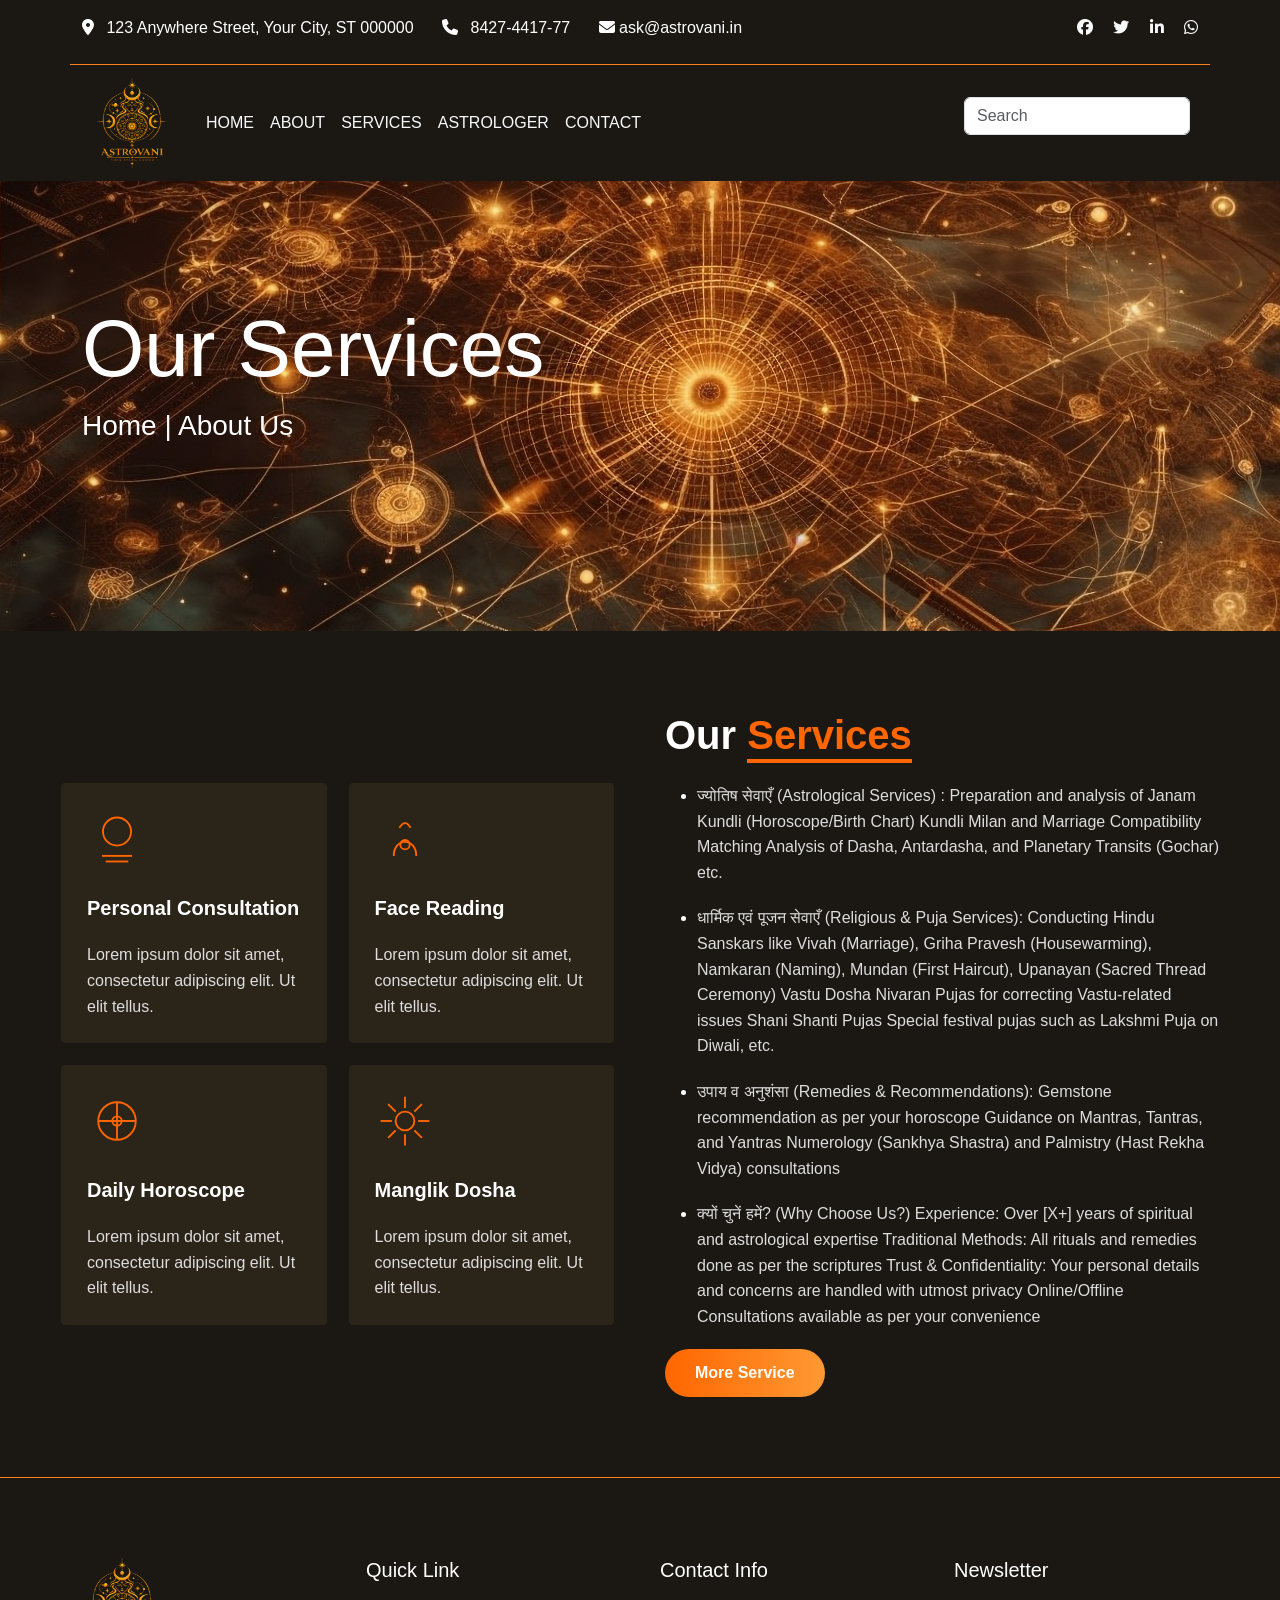
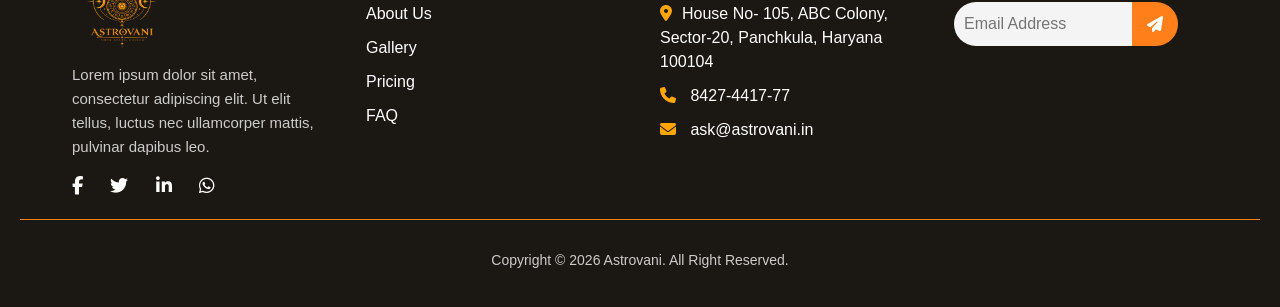
<file: services.html>
<!DOCTYPE html>
<html lang="en">
<head>
    <meta charset="UTF-8">
    <meta name="viewport" content="width=device-width, initial-scale=1.0">
    <title>Document</title>
    <link href="https://cdn.jsdelivr.net/npm/bootstrap@5.3.7/dist/css/bootstrap.min.css" rel="stylesheet"
    integrity="sha384-LN+7fdVzj6u52u30Kp6M/trliBMCMKTyK833zpbD+pXdCLuTusPj697FH4R/5mcr" crossorigin="anonymous">
<link rel="stylesheet" href="https://cdn.jsdelivr.net/npm/@fortawesome/fontawesome-free@6.5.2/css/all.min.css">
<link href="https://cdn.jsdelivr.net/npm/aos@2.3.4/dist/aos.css" rel="stylesheet">
</head>
<body>
    <link rel="stylesheet" href="./style.css">
    <div class="head container justify-content-between align-items-center  d-flex mt-3">
        <div class="text-start">
            <span><i class="fa-solid fa-location-dot me-2"></i>
                <span class="text me-4">123 Anywhere Street, Your City, ST 000000</span>
                <i class="fa-solid fa-phone me-2"></i>
                <span class="text me-4"> 8427-4417-77</span>
                <i class="fa-solid fa-envelope"></i>
                <span class="text me-4"> ask@astrovani.in</span>
        </div>
        <div class="text-end">
            <span class="">
                <a href="https://facebook.com" class="text-decoration-none text-light me-2"><i class="fa-brands fa-facebook me-2"></i></a>
                <a href="https://twitter.com" class="text-decoration-none text-light me-2"><i class="fa-brands fa-twitter me-2"></i></a>
                <a href="https://linkedin.com" class="text-decoration-none text-light me-2"><i class="fa-brands fa-linkedin-in me-2"></i></a>
                <a href="https://wa.me/1234567890" class="text-decoration-none text-light"><i class="fa-brands fa-whatsapp"></i></a>
            </span>
        </div>

        </span>
    </div>

    <nav class="navbar container navbar-expand-lg bg-body-primary mt-4">
        <div class="container-fluid">
          <a class="navbar-brand text-light" href="./index.html"> <img src="./images/logo-final.png" alt="" class="logo-img"></a>
          <button class="navbar-toggler" type="button" data-bs-toggle="collapse" data-bs-target="#navbarSupportedContent" aria-controls="navbarSupportedContent" aria-expanded="false" aria-label="Toggle navigation">
            <span class="navbar-toggler-icon"></span>
          </button>
          <div class="collapse navbar-collapse" id="navbarSupportedContent">
            <ul class="navbar-nav me-auto mb-2 mb-lg-0">
              <li class="nav-item">
                <a class="nav-link active text-light" aria-current="page" href="./index.html">HOME</a>
              </li>
              <li class="nav-item">
                <a class="nav-link text-light" href="./about-us.html">ABOUT</a>
              </li>
              <li class="nav-item">
                <a class="nav-link text-light" href="./services.html">SERVICES</a>
              </li>
              <li class="nav-item">
                <a class="nav-link text-light" href="./astrologer.html">ASTROLOGER</a>
              </li>
            
              <li class="nav-item">
                <a class="nav-link text-light" href="./contact.html">CONTACT</a>
              </li>
            </ul>
            <div class="search-container">
              <form class="d-flex">
                <input class="form-control me-2" type="search" placeholder="Search" aria-label="Search">
              </form>
          </div>
        </div>
      </nav>


      <!-- hero section -->
        <div class="about-hero-section">
      <div class="hero-text container text-start" data-aos="fade-up">
        <h1 style="font-size: 80px;">Our Services</h1>
        <p class="fs-3 text-light"> <a href="./index.html"> Home </a>|<a href="./about-us.html"> About Us</a></p><br><br>
      </div>
    </div>
    

      <!-- four cards -->
    
      <section class="services-section">
        <!-- Left side cards -->
        <div class="services-left" data-aos="fade-up">
          <div class="service-card card" data-aos="slide-up" data-aos-delay="0">
            <!-- Personal Consultation - Crystal Ball -->
            <svg xmlns="http://www.w3.org/2000/svg" viewBox="0 0 64 64">
              <circle cx="32" cy="24" r="15" stroke-width="2"/>
              <line x1="16" y1="50" x2="48" y2="50" stroke-width="2"/>
              <line x1="20" y1="56" x2="44" y2="56" stroke-width="2"/>
            </svg>
            <h3>Personal Consultation</h3>
            <p>Lorem ipsum dolor sit amet, consectetur adipiscing elit. Ut elit tellus.</p>
          </div>
    
          <div class="service-card card" data-aos="slide-up" data-aos-delay="0">
            <!-- Face Reading - Palm & Eye -->
            <svg xmlns="http://www.w3.org/2000/svg" viewBox="0 0 64 64">
              <path d="M20 50 C20 30, 44 30, 44 50" stroke-width="2"/>
              <circle cx="32" cy="38" r="5" stroke-width="2"/>
              <path d="M26 20 Q32 10 38 20" stroke-width="2"/>
            </svg>
            <h3>Face Reading</h3>
            <p>Lorem ipsum dolor sit amet, consectetur adipiscing elit. Ut elit tellus.</p>
          </div>
    
          <div class="service-card card" data-aos="slide-up" data-aos-delay="200">
            <!-- Daily Horoscope - Zodiac Wheel -->
            <svg xmlns="http://www.w3.org/2000/svg" viewBox="0 0 64 64">
              <circle cx="32" cy="32" r="20" stroke-width="2"/>
              <circle cx="32" cy="32" r="5" stroke-width="2"/>
              <line x1="32" y1="12" x2="32" y2="52" stroke-width="2"/>
              <line x1="12" y1="32" x2="52" y2="32" stroke-width="2"/>
            </svg>
            <h3>Daily Horoscope</h3>
            <p>Lorem ipsum dolor sit amet, consectetur adipiscing elit. Ut elit tellus.</p>
          </div>
    
          <div class="service-card card" data-aos="slide-up" data-aos-delay="200">
            <!-- Manglik Dosha - Sun Symbol -->
            <svg xmlns="http://www.w3.org/2000/svg" viewBox="0 0 64 64">
              <circle cx="32" cy="32" r="10" stroke-width="2"/>
              <line x1="32" y1="6" x2="32" y2="18" stroke-width="2"/>
              <line x1="32" y1="46" x2="32" y2="58" stroke-width="2"/>
              <line x1="6" y1="32" x2="18" y2="32" stroke-width="2"/>
              <line x1="46" y1="32" x2="58" y2="32" stroke-width="2"/>
              <line x1="14" y1="14" x2="22" y2="22" stroke-width="2"/>
              <line x1="42" y1="42" x2="50" y2="50" stroke-width="2"/>
              <line x1="14" y1="50" x2="22" y2="42" stroke-width="2"/>
              <line x1="42" y1="22" x2="50" y2="14" stroke-width="2"/>
            </svg>
            <h3>Manglik Dosha</h3>
            <p>Lorem ipsum dolor sit amet, consectetur adipiscing elit. Ut elit tellus.</p>
          </div>
        </div>
    
        <!-- Right side text -->
        <div class="services-right" data-aos="slide-up" data-aos-delay="200">
          <h2>Our <span>Services</span></h2>
          <ul type="disc">
            <li>
          <p>ज्योतिष सेवाएँ (Astrological Services) : Preparation and analysis of Janam Kundli (Horoscope/Birth Chart)
            Kundli Milan and Marriage Compatibility Matching
            Analysis of Dasha, Antardasha, and Planetary Transits (Gochar) etc.</p>
          </li>
          <li>
          <p>धार्मिक एवं पूजन सेवाएँ (Religious & Puja Services):
            Conducting Hindu Sanskars like Vivah (Marriage), Griha Pravesh (Housewarming), Namkaran (Naming), Mundan (First Haircut), Upanayan (Sacred Thread Ceremony)           
            Vastu Dosha Nivaran Pujas for correcting Vastu-related issues Shani Shanti Pujas          
            Special festival pujas such as Lakshmi Puja on Diwali, etc.</p>
          </li>
          <li>
            <p>उपाय व अनुशंसा (Remedies & Recommendations):
              Gemstone recommendation as per your horoscope            
              Guidance on Mantras, Tantras, and Yantras             
              Numerology (Sankhya Shastra) and Palmistry (Hast Rekha Vidya) consultations</p>
            </li>
            <li>
            <p>क्यों चुनें हमें? (Why Choose Us?)
              Experience: Over [X+] years of spiritual and astrological expertise           
              Traditional Methods: All rituals and remedies done as per the scriptures             
              Trust & Confidentiality: Your personal details and concerns are handled with utmost privacy             
              Online/Offline Consultations available as per your convenience</p>
            </li>
            </ul>
          <a href="#" class="btn">More Service</a>
        </div>
      </section>



        <!-- footer  -->

  <footer class="footer">
    <div class="sub container">
      <div class="footer-col logo-col">
        <h1 class="logo"><img src="./images/logo-final.png" alt="" class="logo-img"></h1>
        <p>Lorem ipsum dolor sit amet, consectetur adipiscing elit. Ut elit tellus, luctus nec ullamcorper mattis, pulvinar dapibus leo.</p>
        <div class="social-icons">
          <a href="https://facebook.com" class="text-decoration-none text-light me-2"><i class="fab fa-facebook-f"></i></a>
          <a href="https://twitter.com" class="text-decoration-none text-light me-2"><i class="fab fa-twitter"></i></a>
          <a href="https://linkedin.com" class="text-decoration-none text-light me-2"><i class="fab fa-linkedin-in"></i></a>
          <a href="https://wa.me/1234567890" class="text-decoration-none text-light"><i class="fab fa-whatsapp"></i></a>

        </div>
      </div>
  
      <div class="footer-col">
        <h3>Quick Link</h3>
        <ul>
          <li>About Us</li>
          <li>Gallery</li>
          <li>Pricing</li>
          <li>FAQ</li>
        </ul>
      </div>
  
      <div class="footer-col">
        <h3>Contact Info</h3>
        <ul class="contact-info">
          <li><i class="fa-solid fa-location-dot"></i>House No- 105, ABC Colony, Sector-20, Panchkula, Haryana 100104</li>
          <li><i class="fa-solid fa-phone"></i>  8427-4417-77</li>
          <li><i class="fas fa-envelope"></i> ask@astrovani.in</li>
        </ul>
      </div>
  
      <div class="footer-col newsletter">
        <h3>Newsletter</h3>
       <form class="newsletter-box" id="newsletter-form">
  <input type="email" id="newsletter-email" name="email" placeholder="Email Address" required>
  <button type="submit" id="newsletter-btn"><i class="fas fa-paper-plane"></i></button>
</form>
      </div>
    </div>
    <div class="footer-bottom">
      <p>Copyright © 2026 Astrovani. All Right Reserved.</p>
    </div>
  </footer>

    

      <script src="./main.js"></script>
         <script src="https://cdn.jsdelivr.net/npm/bootstrap@5.3.7/dist/js/bootstrap.bundle.min.js"
        integrity="sha384-ndDqU0Gzau9qJ1lfW4pNLlhNTkCfHzAVBReH9diLvGRem5+R9g2FzA8ZGN954O5Q"
        crossorigin="anonymous"></script>
        <script src="https://cdn.jsdelivr.net/npm/aos@2.3.4/dist/aos.js"></script>
        <script>
    AOS.init({
      duration: 1000, // animation duration in ms
      once: true     // animation happens only once
    });
    </script>
</body>
</html>
</file>
<file: style.css>
.navbar{
  border-top: 1px solid #ff7f1a;
}

.dropdown-menu{
  background-color: #1b1813;
}

.dropdown-item{
  color: white;

}
.icon{
    font-size: 25px;
}

.logo-img{
  height: 90px;
  width: 100px;
}




.hero-section {
    position: relative; /* Required for z-index and child positioning */
    background-image: url(./images/illustration-circle-with-abstract-neon-light-effects-great-futuristic-background.jpg);
    height: 100vh;
    width: 100%;
    background-size: cover;
    background-position: center;
    background-repeat: no-repeat;
    z-index: 1; /* Set back to positive so content can appear over it */
    display: flex; /* Optional: center content */
    align-items: center;
    justify-content: left;
    color: white; /* Makes text readable */
    text-align: center;
    overflow: visible;
  }

/* General Styles */
body {
  margin: 0;
  font-family: 'Segoe UI', sans-serif;
}

/* Section Styles */
.about-section {
  background-color: #1b1813;
  color: #fff;
  padding: 50px 20px 60px; /* Extra top padding so the hover effect looks good */
  position: relative;
  overflow: visible;
}

.about-container {
  max-width: 1200px;
  display: flex;
  margin-left: 100px;
  flex-wrap: wrap;
  align-items: center;
  position: relative;
}

/* IMAGE ON LEFT */
.about-image {
  flex: 1 1 50%;
  position: relative;
  z-index: 2;
  margin-top: -190px; /* This makes it "hover" over section above */
  justify-content: left;
}

.about-image img {
  width: 100%;
  border-radius: 10px;
  box-shadow: 0 10px 30px rgba(0,0,0,0.3);
}

/* TEXT ON RIGHT */
.circle-img {
      width: 550px;
      height: 550px;
      border-radius: 0%;
      position: absolute;
      top: -290px;
      right: 40px;
      transform: rotate(0deg);
      transition: transform 0.1s linear;
      z-index: 1;
      padding: 0px;
    }

    .circle-img img {
      width: 100%;
      height: 100%;
      object-fit: cover;
    }

.about-content {
  flex: 1 1 50%;
  padding-left: 40px;
  position: relative; /* anchor point for the wheel */
}

.about-content h2,
.about-content .underline,
.about-content p,
.about-content .btn-read-more {
  position: relative;
  z-index: 2; /* keep text above the wheel */
}

.about-content h2 {
  font-size: 36px;
  margin-top: 200px;
}

.underline {
  width: 60px;
  height: 8px;
  background-color: orange;
  margin-bottom: 25px;
}

.about-content p {
  line-height: 1.7;
  margin-bottom: 20px;
  font-size: 16px;
  color: #ddd;
}

.btn-read-more {
  padding: 10px 25px;
  background-color: orange;
  color: #fff;
  border: none;
  border-radius: 25px;
  cursor: pointer;
  font-weight: bold;
  transition: background 0.3s;
}

.btn-read-more:hover {
  background-color: #ff9500;
}

  @keyframes float {
  0% { transform: translateY(0); }
  50% { transform: translateY(-15px); }
  100% { transform: translateY(0); }
}

  .counter-wrapper {
    display: flex;
    justify-content: center;
    gap: 100px;
    margin-top: 100px;
  }

  .counter-box {
    background: radial-gradient(circle at 30% 30%, #1b2418, #2b2418);
    width: 200px;
    height: 200px;
    border-radius: 50%;
    display: flex;
    flex-direction: column;
    justify-content: center;
    align-items: center;
    box-shadow: 0 0 15px rgba(0,0,0,0.2);
  }

  .counter-number {
    font-size: 40px;
    font-weight: bold;
  }

  .counter-label {
    font-size: 18px;
    margin-top: 5px;
    color: #ddd;
  }

  body {
    margin: 0;
    font-family: Arial, sans-serif;
    background: #000;
    color: #fff;
  }
.zodiac-content{
      flex: 1 1 50%;


}

.circle-img2 {
      width: 500px;
      height: 500px;
      border-radius: 50%;
      position: relative;
      overflow: hidden;
      /* top: 50%; */
      left: 50%;
      transform: translate(-50%, -50%) rotate(0deg);
      transition: transform 0.1s linear;
    }

    .circle-img2 img {
      width: 100%;
      height: 100%;
      /* object-fit: cover; */
    }


  .services-section {
    display: flex;
    justify-content: center;
    align-items: center;
    padding: 80px 60px;
    background: url('https://images.unsplash.com/photo-1604881990731-8d7c1b1e7f7c') no-repeat center center/cover;
    position: relative;
  }

  .services-left {
    display: grid;
    grid-template-columns: repeat(2, 1fr);
    gap: 20px;
    flex: 1;
  }

  .service-card {
    background: #1b1813;
    padding: 30px;
    border-radius: 5px;
    border: 1px solid transparent;
    transition: 0.3s;
  }

  .service-card:hover {
    border: 1px solid #ff6600;
  }

  .service-card svg {
    width: 60px;
    height: 60px;
    margin-bottom: 15px;
    stroke: #ff6600;
    fill: none;
  }

  .service-card h3 {
    margin: 0 0 10px;
    font-size: 20px;
    color: white;
    font-weight: bold;
  }

  .service-card p {
    margin: 0;
    font-size: 14px;
    color: #ddd;
  }

  .services-right {
    flex: 1;
    padding-left: 50px;
  }

  .services-right h2 {
    font-size: 40px;
    font-weight: bold;
    margin-bottom: 20px;
  }

  .services-right h2 span {
    color: #ff6600;
    border-bottom: 4px solid #ff6600;
    display: inline-block;
  }

  .services-right p {
    font-size: 16px;
    line-height: 1.6;
    margin-bottom: 20px;
    color: #ddd;
  }

  .services-right .btn {
    display: inline-block;
    padding: 12px 30px;
    background: linear-gradient(90deg, #ff6600, #ff9933);
    border: none;
    border-radius: 30px;
    font-size: 16px;
    font-weight: bold;
    cursor: pointer;
    color: #fff;
    text-decoration: none;
    transition: 0.3s;
  }

  .services-right .btn:hover {
    background: linear-gradient(90deg, #ff9933, #ff6600);
  }

  :root{
    --bg:#000;           
    --card:#2b2418;
    --border:#1b1813;
    --accent:#ff7a1a;       /* warm orange line */
    --ink:white;
    --muted:#b8c3ce;
  }
  *{box-sizing:border-box}
  html,body{height:100%}
  body{
    margin:0;
    background:radial-gradient(1200px 800px at 90% -10%, #1b1813 0%, #1b1813 55%) var(--bg);
    color:var(--ink);
    font-family:Poppins, system-ui, -apple-system, Segoe UI, Roboto, Arial, sans-serif;
  }

  .wrap{
    max-width:1300px;
    margin:48px auto 80px;
    padding:0 20px;
    justify-items: flex-start;
  }
  header h1{
    font-family:Lora, Georgia, serif;
    font-weight:700;
    letter-spacing:.3px;
    font-size:40px;
    margin:0 0 26px;
  }

  /* GRID */
  .grid{
    display:grid;
    grid-template-columns: repeat(4, minmax(240px, 1fr));
    gap:26px;
  }
  @media (max-width:1100px){
    .grid{ grid-template-columns: repeat(3, minmax(220px,1fr)); }
  }
  @media (max-width:780px){
    .grid{ grid-template-columns: repeat(2, minmax(220px,1fr)); }
  }
  @media (max-width:520px){
    .grid{ grid-template-columns: 1fr; }
  }

  /* CARD */
  .card{
    display:flex;
    justify-items: start;
    flex-direction:column;
    gap:12px;
    padding:26px 26px 24px;
    background:var(--card);
    border:1.5px solid var(--border);
    min-height:230px;
    position:relative;
        transition:.25s ease;
  }
  .card:hover{ border-color:var(--accent); box-shadow:0 0 0 1px color-mix(in oklab, var(--accent), transparent 60%), 0 18px 40px #0009; }
  .card.selected{ border-color:var(--accent); }
  .title{
    font-family:Lora, Georgia, serif;
    font-size:28px;
    line-height:1.1;
    margin:6px 0 0;
  }
  .dates{
    color:var(--muted);
    font-size:14px;
    margin-top:-2px;
  }

  /* ICONS */
  svg{ width:108px; height:108px; }
  .icon{
    stroke:var(--accent);
    stroke-width:2;
    stroke-linecap:round;
    stroke-linejoin:round;
    fill:none;
    filter: drop-shadow(0 0 6px rgba(255,122,26,.32));
  }
  .spark{ stroke-dasharray:0; }
  .spark circle{ fill:none; }
  .spark path, .spark line{
    opacity:.9;
  }
  .star{ fill:none; }
  .star path{ stroke-width:1.6 }

  /* subtle hover lift of icon */
  .card:hover svg{ transform:translateY(-2px); transition:.25s }

 

  .astro-form {
    display: flex;
    gap: 20px;
  }

  .astro-form input {
    padding: 15px 25px;
    border-radius: 40px;
    border: none;
    outline: none;
    font-size: 16px;
    min-width: 220px;
  }

  .astro-form button {
    padding: 15px 40px;
    border-radius: 40px;
    border: none;
    background-color: #FF6600;
    color: #fff;
    font-size: 16px;
    font-weight: bold;
    cursor: pointer;
    transition: 0.3s;
  }

  @media (max-width: 600px) {
  .astro-form {
    width: 90%;      /* Make card almost full-width */
    padding: 15px;   /* Reduce padding */
    font-size: 14px; /* Smaller font */
  }
}

  .testimonials {
    display: flex;
    gap: 30px;
  }

  .story {
    background: #1b1813;
    color: #fff;
    padding: 40px 20px 60px;
    width: 300px;
    text-align: center;
    position: relative;
    border-radius: 6px;
    box-shadow: 0px 6px 15px rgba(0,0,0,0.4);
  }

  .quote {
    font-size: 50px;
    color: #cf8524;
    margin-bottom: 20px;
  }

  .card p {
    font-size: 16px;
    line-height: 1.6;
  }

  .profile-img {
    width: 80px;
    height: 80px;
    border-radius: 50%;
    overflow: hidden;
    position: absolute;
    bottom: -40px;
    left: 50%;
    transform: translateX(-50%);
    border: 4px solid #cf8524;
  }

  .profile-img img {
    width: 100%;
    height: 100%;
    object-fit: cover;
  }

  .name {
    margin-top: 60px;
    font-weight: bold;
    font-size: 18px;
  }

  /* Base styles for desktop are assumed above */



  .text{
    font-family: 'Franklin Gothic Medium', 'Arial Narrow', Arial, sans-serif;
  }

  .cards-container {
    display: flex;
    gap: 20px;
    flex-wrap: wrap;
    justify-content: center;
  }

  .box {
    background-color: #1b1813;
    color: #fff;
    padding: 40px 20px;
    border-radius: 8px;
    width: 250px;
    text-align: center;
    border: 2px solid transparent;
    transition: transform 0.3s, border 0.3s;
  }

  .card.highlight {
    border: 2px solid #cf8524;
  }

  .box h2 {
    font-size: 36px;
    margin: 0 0 15px 0;
  }

  .box h3 {
    font-size: 20px;
    margin: 0 0 20px 0;
  }

  .box p {
    font-size: 14px;
    line-height: 1.5;
    margin-bottom: 30px;
  }

  .box button {
    background-color: #ff7f1a;
    border: none;
    color: white;
    padding: 12px 30px;
    font-size: 16px;
    font-weight: bold;
    border-radius: 25px;
    cursor: pointer;
  }

  .box:hover {
    transform: translateY(-5px);
  }

  /* Responsive */
  @media (max-width: 900px) {
    .cards-container {
      flex-direction: column;
      align-items: center;
    }

    .box {
      width: 80%;
      margin-bottom: 20px;
    }
  }


  @import url('https://cdnjs.cloudflare.com/ajax/libs/font-awesome/5.15.4/css/all.min.css');

body {
  margin: 0;
  font-family: 'Segoe UI', sans-serif;
}

.footer {
  background-color: #1b1813;
  border-top: 1px solid #ff7f1a;
  color: #fff;
  padding: 60px 20px 20px;
}

.sub {
  display: flex;
  flex-wrap: wrap;
  justify-content: space-between;
  max-width: 1200px;
  margin: auto;
}

.footer-col {
  flex: 1 1 220px;
  margin: 20px;
}

.logo-col .logo {
  font-size: 28px;
  margin-bottom: 15px;
}

.logo span.orange {
  color: #2b1813;
}

.footer-col p {
  font-size: 15px;
  color: #ccc;
  line-height: 1.6;
}

.footer-col h3 {
  font-size: 20px;
  margin-bottom: 20px;
  color: #fff;
}

.footer-col ul {
  list-style: none;
  padding: 0;
}

.footer-col ul li {
  margin-bottom: 10px;
  font-size: 16px;
  color: #fff;
  cursor: pointer;
}

.footer-col ul li i {
  margin-right: 10px;
  color: orange;
}


.social-icons i {
  font-size: 18px;
  margin-right: 15px;
  cursor: pointer;
  color: #fff;
  transition: color 0.3s;
}

.social-icons i:hover {
  color: #1b1813;
}

.newsletter-box {
  display: flex;
  margin-top: 10px;
}

.newsletter-box input {
  padding: 10px;
  border: none;
  border-radius: 25px 0 0 25px;
  width: 70%;
  outline: none;
}

.newsletter-box button {
  padding: 10px 20px;
  border: none;
  background-color: #ff7f1a;;
  color: #fff;
  border-radius: 0 25px 25px 0;
  cursor: pointer;
}

.footer-bottom {
  text-align: center;
  padding-top: 30px;
  border-top: 1px solid #ff7f1a;
  color: #ccc;
  font-size: 14px;
}


/* Main emergency contact box */
.emergency-box {
  display: flex;
  align-items: center;
  background-color: #2b2418; /* Dark background */
  padding: 20px 25px;
  border-radius: 10px;
  width: fit-content;
  transition: all 0.3s ease;
  box-shadow: 0 4px 10px rgba(0, 0, 0, 0.2);
  cursor: pointer;
  margin-top: -1000px;
  margin-left: 400px;
  z-index: 2;
}

/* Hover effect to match the image */
.emergency-box:hover {
  transform: translateY(-5px);
  box-shadow: 0 10px 25px rgba(0, 0, 0, 0.35);
}

/* Phone icon container */
.icon-section {
  background-color: #1b1813; /* Orange background */
  color: white;
  font-size: 26px;
  padding: 15px;
  border-radius: 50%;
  display: flex;
  align-items: center;
  justify-content: center;
  margin-right: 20px;
}

/* Text part */
.text-section .label {
  margin: 0;
  font-size: 16px;
  color: white;
  font-family: 'Georgia', serif;
}

.text-section .phone {
  margin: 5px 0 0;
  font-size: 22px;
  font-weight: bold;
  color: white;
  font-family: 'Georgia', serif;
}


.testimonials-section {
  background-color: #1b1813;
}

.section-underline {
  width: 80px;
  height: 6px;
  background-color: orange;
  border-radius: 5px;
}

.testimonial-card {
  background-color: #2b2418;
  color: #dcdcdc;
  border-radius: 10px;
  box-shadow: 0 6px 20px rgba(0, 0, 0, 0.3);
}

.quote-icon {
  font-size: 40px;
  color: orange;
  margin-bottom: 15px;
}

.testimonial-text {
  font-size: 15px;
  margin-bottom: 15px;
}

.testimonial-img {
  width: 70px;
  height: 70px;
  object-fit: cover;
  border-radius: 50%;
  margin-bottom: 10px;
}


.about-hero-section {
  position: relative; /* Required for z-index and child positioning */
  background-image: url(./images/futuristic-computer-generated-illustration-glowing-abstract-decoration-communicates-technology-generated-by-ai.jpg);
  height: 50vh;
  width: 100%;
  background-size: cover;
  background-position: center;
  background-repeat: no-repeat;
  z-index: 1; /* Set back to positive so content can appear over it */
  display: flex; /* Optional: center content */
  align-items: center;
  justify-content: left;
  color: white; /* Makes text readable */
  text-align: center;
  overflow: visible;
}

a {
  text-decoration: none;
  color: white;
}

.custom-orange-btn {
  border: 2px solid #ff7f1a;
  color: #ff7f1a;
  background-color: transparent;
  transition: all 0.3s ease-in-out;
}

/* Hover effect */
.custom-orange-btn:hover {
  background-color: #ff7f1a;
  color: white;
}

/* Focus outline */
.custom-orange-btn:focus {
  outline: 2px solid #ff7f1a !important;
  outline-offset: 2px;
  box-shadow: none !important;
}

.contact-section {
  display: flex;
  flex-wrap: wrap;
  padding: 40px;
  color: white;
}

.map-container {
  flex: 1;
  min-width: 350px;
}

.info-form-container {
  flex: 1;
  min-width: 350px;
  padding: 20px;
}

.contact-info {
  margin-bottom: 30px;
}

.contact-info h2 {
  margin-bottom: 20px;
  font-size: 28px;
}

.contact-info p {
  margin: 10px 0;
  display: flex;
  align-items: center;
}

.contact-info p i {
  margin-right: 10px;
  color: #ff7f1a;
}

form input,
form textarea {
  width: 100%;
  padding: 12px;
  margin-bottom: 15px;
  border: none;
  border-radius: 4px;
  background-color: #f4f4f4;
  font-size: 16px;
  color: #1b1813;
}

form button {
  background-color: #ff7f1a;
  color: white;
  padding: 14px 20px;
  border: none;
  border-radius: 25px;
  cursor: pointer;
  font-size: 16px;
  width: 100%;
  transition: background-color 0.3s ease-in-out;
}

form button:hover {
  background-color: #e86f00;
}

iframe {
  width: 100%;
  height: 100%;
  min-height: 400px;
  border: 0;
}


/* ===================== RESPONSIVE (added) ===================== */

/* Tablets and below */
@media (max-width: 992px) {
  .head {
    flex-direction: column;
    gap: 10px;
    text-align: center;
  }

  .about-container {
    margin-left: 0;
  }

  .about-image {
    flex: 1 1 100%;
    margin-top: -150px;
  }

  .about-content {
    flex: 1 1 100%;
    padding-left: 0;
    margin-top: 30px;
    text-align: center;
  }

  .about-content h2 {
    margin-top: 0;
  }

  /* Stacked layout: wheel sits centered above the text instead of overlapping.
     It still spins on scroll (rotate works on any element). */
  .circle-img {
    position: static;
    width: 300px;
    height: 300px;
    margin: 0 auto 20px;
  }

  .underline {
    margin-left: auto;
    margin-right: auto;
  }

  .counter-wrapper {
    flex-wrap: wrap;
    gap: 30px;
    margin-top: 50px;
  }

  .services-section {
    flex-direction: column;
    padding: 50px 20px;
  }

  .services-right {
    padding-left: 0;
    margin-top: 30px;
  }

  .emergency-box {
    margin-left: 0;
    margin-top: 20px;
  }

  .testimonials {
    flex-wrap: wrap;
    justify-content: center;
  }
}

/* Phones */
@media (max-width: 600px) {
  .about-image {
    margin-top: -100px;
  }

  .circle-img {
    width: 240px;
    height: 240px;
  }

  .about-content h2 {
    font-size: 28px;
  }

  .services-left {
    grid-template-columns: 1fr;
  }

  .services-right h2 {
    font-size: 30px;
  }

  .astro-form {
    flex-direction: column;
    align-items: center;
    width: 100%;
  }

  .astro-form input,
  .astro-form button {
    width: 100%;
    min-width: 0;
  }

  .counter-box {
    width: 160px;
    height: 160px;
  }

  .circle-img2 {
    width: 260px;
    height: 260px;
  }
}

/* zodiac result button */

#zodiac-result {
  display: block;
  width: 100%;
  text-align: center;
}

.zodiac-recheck-btn {
  display: block;
  margin: 15px auto 0;
  padding: 12px 35px;
  border: none;
  border-radius: 40px;
  background-color: #ff6600;
  color: #fff;
  font-size: 16px;
  font-weight: bold;
  cursor: pointer;
  transition: 0.3s;
}

.zodiac-recheck-btn:hover {
  background-color: #ff9933;
}

.zodiac-recheck-btn[hidden] {
  display: none;
}


/* zodiacknow more */

.know-more {
  cursor: pointer;
  text-decoration: underline;
  transition: color 0.2s;
}

.know-more:hover {
  color: #ff7a1a;
}

.zodiac-modal-overlay {
  display: none;
  position: fixed;
  inset: 0;
  background: rgba(0, 0, 0, 0.7);
  z-index: 1000;
  align-items: center;
  justify-content: center;
}

.zodiac-modal-overlay.active {
  display: flex;
}

.zodiac-modal {
  background: #2b2418;
  border: 1.5px solid #ff7a1a;
  border-radius: 12px;
  max-width: 480px;
  width: 90%;
  padding: 36px 30px;
  position: relative;
  color: #fff;
  font-family: Poppins, system-ui, sans-serif;
}

.zodiac-modal-close {
  position: absolute;
  top: 10px;
  right: 16px;
  background: none;
  border: none;
  color: #fff;
  font-size: 28px;
  line-height: 1;
  cursor: pointer;
}

.zodiac-modal h3 {
  font-family: Lora, Georgia, serif;
  font-size: 30px;
  margin-bottom: 4px;
  color: #ff7a1a;
}

.zodiac-modal-dates {
  color: #b8c3ce;
  font-size: 14px;
  margin-bottom: 16px;
}

.zodiac-modal p {
  line-height: 1.6;
  font-size: 15px;
  color: #ddd;
}


/* zodiac grid cards: scale down on phones without touching .card used elsewhere */
@media (max-width: 600px) {
  .wrap {
    margin: 30px auto 50px;
    padding: 0 16px;
  }

  .wrap header h1 {
    font-size: 26px;
  }

  .wrap header p {
    font-size: 14px;
  }

  .grid .card {
    min-height: auto;
    padding: 20px 16px 18px;
    gap: 8px;
  }

  .grid .card svg.icon {
    width: 64px;
    height: 64px;
  }

  .grid .card .title {
    font-size: 20px;
  }

  .grid .card .know-more {
    font-size: 13px;
  }
}

.newsletter-box button:disabled {
  background-color: #2e7d32;
  cursor: default;
}

.newsletter-box button {
  width: 46px;
  height: 44px;
  min-width: 46px;
  flex-shrink: 0;
  display: flex;
  align-items: center;
  justify-content: center;
  font-size: 16px;
}
</file>
